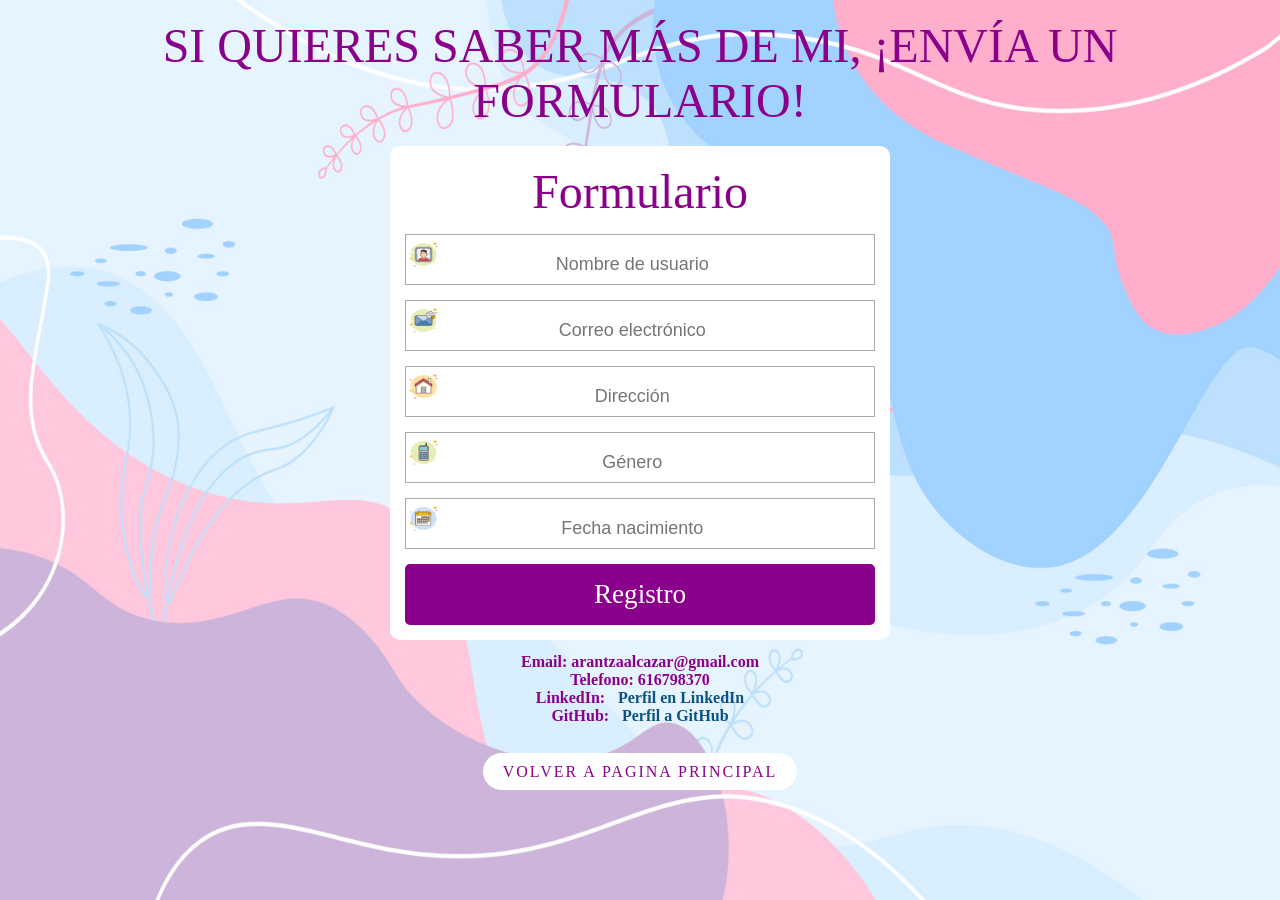
<file: formulario.html>
<!DOCTYPE html>
<html lang="en">
<head>
    <meta charset="UTF-8">
    <link rel="shortcut icon" href="img/favicon.png" type="image/x-icon">
    <link rel="stylesheet" href="style.css">
    <meta name="viewport" content="width=device-width, initial-scale=1.0">
    <title>Formulario</title>
</head>
<body>
    <h1 class="texto-formulario">SI QUIERES SABER MÁS DE MI, ¡ENVÍA UN FORMULARIO!</h1>
    <br>
    <form class="formulario" action="mailto:arantza@gmail.com">
        <h1 class="texto-formulario">Formulario</h1>
        <div class="contenedor-formulario"> <!--Para el contenedor principal. contiene todo el formulario-->
            <div class="input-contenedor"> <!--contiene cada input de entrada (nombre, correo, contraseña)-->
                <img class="icon" src="img/usuario.png" alt="">
                <input type="text" placeholder="Nombre de usuario">
            </div>
            <div class="input-contenedor"> <!--contiene cada input de entrada (nombre, correo, contraseña)-->
                <img class="icon" src="img/email.png" alt="">
                <input type="text" placeholder="Correo electrónico">
            </div>
            <div class="input-contenedor"> <!--contiene cada input de entrada (nombre, correo, contraseña)-->
                <img class="icon" src="img/direccion.png" alt="">
                <input type="text" placeholder="Dirección">
            </div>
            <div class="input-contenedor">
                <img class="icon" src="img/telefono.png" alt="">
                <input type="text" placeholder="Género">
            </div>
            <div class="input-contenedor">
                <img class="icon" src="img/fecha.png" alt="">
                <input type="text" placeholder="Fecha nacimiento">
            </div>   
                <input type="submit" value="Registro" class="button"><!--para el boton de envío-->
        </div>
    </form>
    <div class="lista-contacto">
        <ul>
            <li>Email: arantzaalcazar@gmail.com</li>
            <li>Telefono: 616798370</li>
            <li>LinkedIn:<a href="https://www.linkedin.com/in/arantzaalcazar/" target="_blank" title="LinkedIn">Perfil en LinkedIn</a></li>
            <li>GitHub:<a href="https://github.com/ArantzaAAR" target="_blank" title="GitHub">Perfil a GitHub</a></li>
        </ul>
    </div>
    <footer>
        <div class="boxPaginaPpal">
            <a href="Index.html">VOLVER A PAGINA PRINCIPAL</a>
        </div>
    </footer>
</body>
</html>
</file>
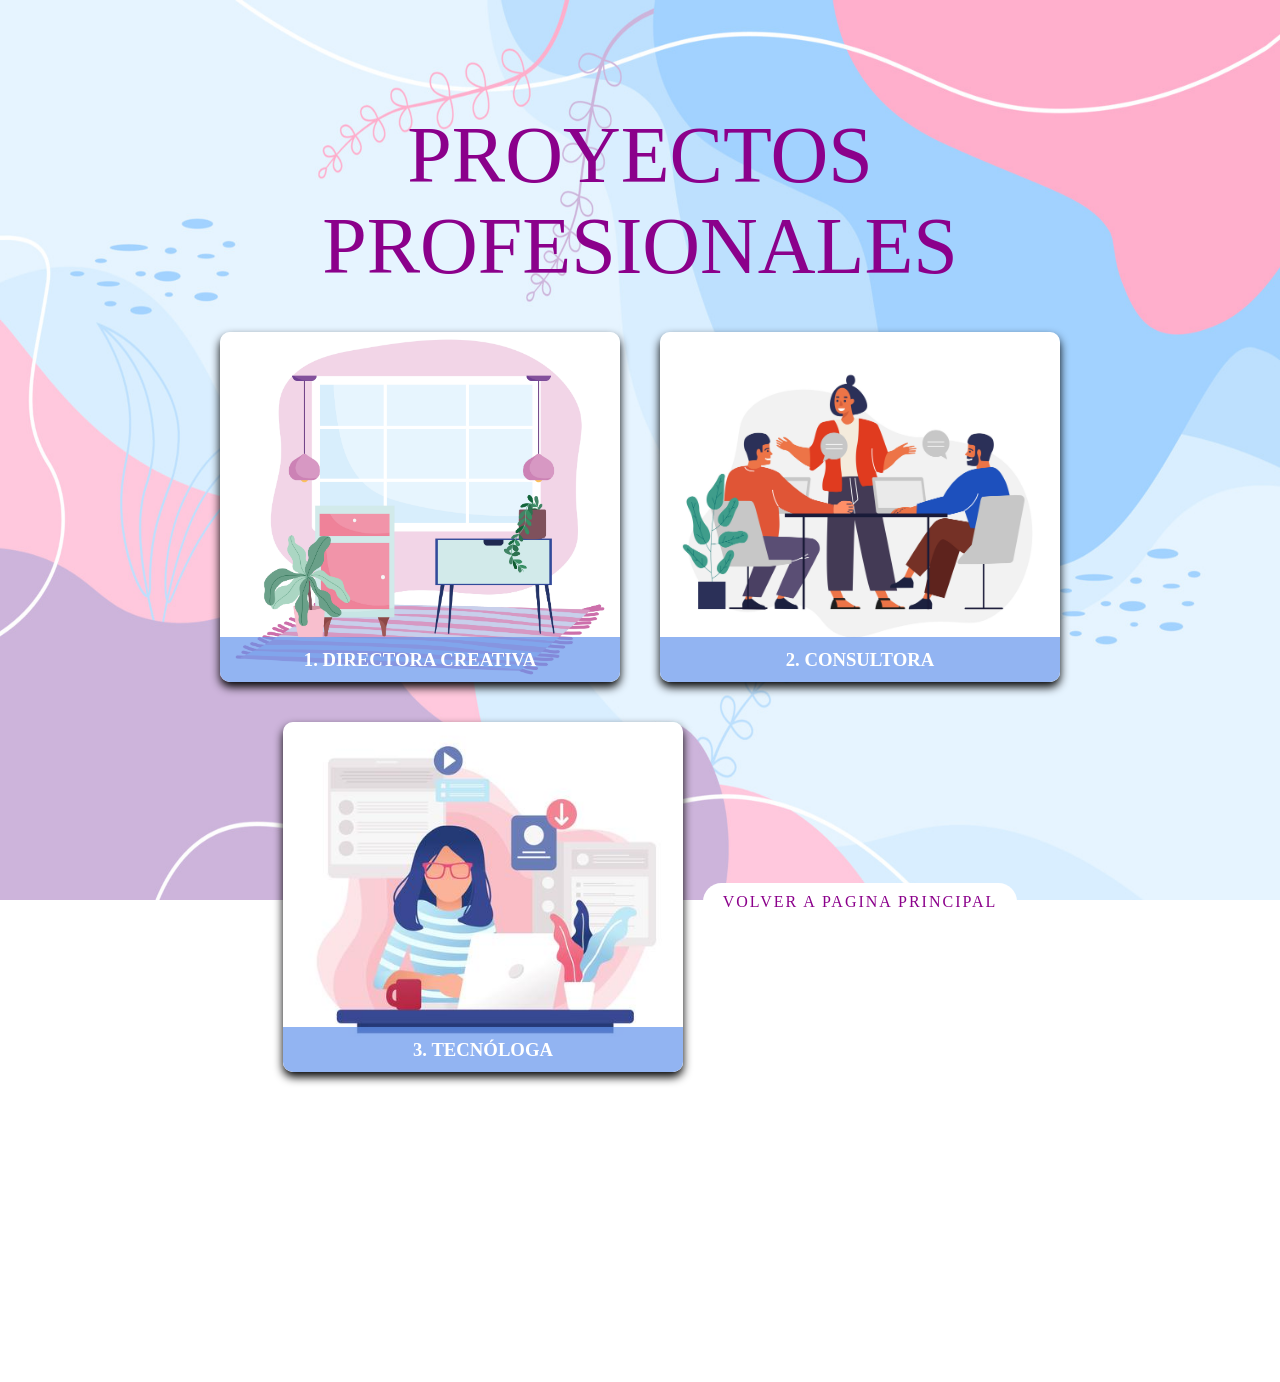
<file: mas_sobre_mi.html>
<!DOCTYPE html>
<html lang="en">
<head>
    <meta charset="UTF-8">
    <meta name="viewport" content="width=device-width, initial-scale=1.0">
    <link rel="shortcut icon" href="img/favicon.png" type="image/x-icon">
    <link rel="stylesheet" href="style.css">
    <title>Proyectos</title>
</head>
<body class="carta">
    <h1 class="texto-contenido">PROYECTOS PROFESIONALES</h1>

    <div class="card">
        <div class="face front"> <!--Parte delantera de la carta-->
            <img src="img/decoracion.jpg" alt="">
            <h3>1. DIRECTORA CREATIVA</h3>
        </div>
        <div class="face back">
            <h3>DECORACIÓN Y FOTOGRAFÍA</h3>
            <hr>
            <p>Mi primera andadura profesional fue en el mundo de la decoración
                trabajando para el mundo editorial y publicitario. He tenido la 
                gran formuta de trabajar en revistas de decoración muy reconocidas.
                Me desarrollé creativamente y crecí profesionalmente hasta llegar 
                a ser directora de proyecto coordinando y gestionando equipos. </p>
            <hr>
        </div>
    </div>
    <div class="card">
        <div class="face front"> <!--Parte delantera de la carta-->
            <img src="img/consultora.jpg" alt="">
            <h3>2. CONSULTORA</h3>
        </div>
        <div class="face back">
            <h3>CONSULTORA</h3>
            <hr>
            <p>Posteriormente estuve como asesora cosultora trabajando directamente
                con estudios de arquitectura e interiorismo. Era especialista en líneas de 
                alta gama decoración, por lo que he tenido la oportunidad de aportar mi
                conocimiento técnico en proyectos muy singulares y elitistas.</p>
            <hr>    
        </div>
    </div>
    <div class="card">
        <div class="face front"> <!--Parte delantera de la carta-->
            <img src="img/programadora1.jpg" alt="">
            <h3>3. TECNÓLOGA</h3>
        </div>
        <div class="face back">
            <h3>DESARROLLADORA</h3>
            <hr>
            <p>Y, por cuestiones de la vida, actualmente estoy en una empresa tecnológica, además de  
                estar estudiando desarrollo de aplicaciones multiplataforma, con muchas ganas de 
                finalizar mi formación y tener una oportunidad para demostrar el conocimiento 
                adquirido, mi leatad con el trabajo y la empresa y crecer profesionalmente.</p>
            <hr>    
        </div>
    </div>
    <footer>
        <div class="boxPaginaPpal">
            <a href="Index.html">VOLVER A PAGINA PRINCIPAL</a>
        </div>
    </footer>
</body>
</html>
</file>
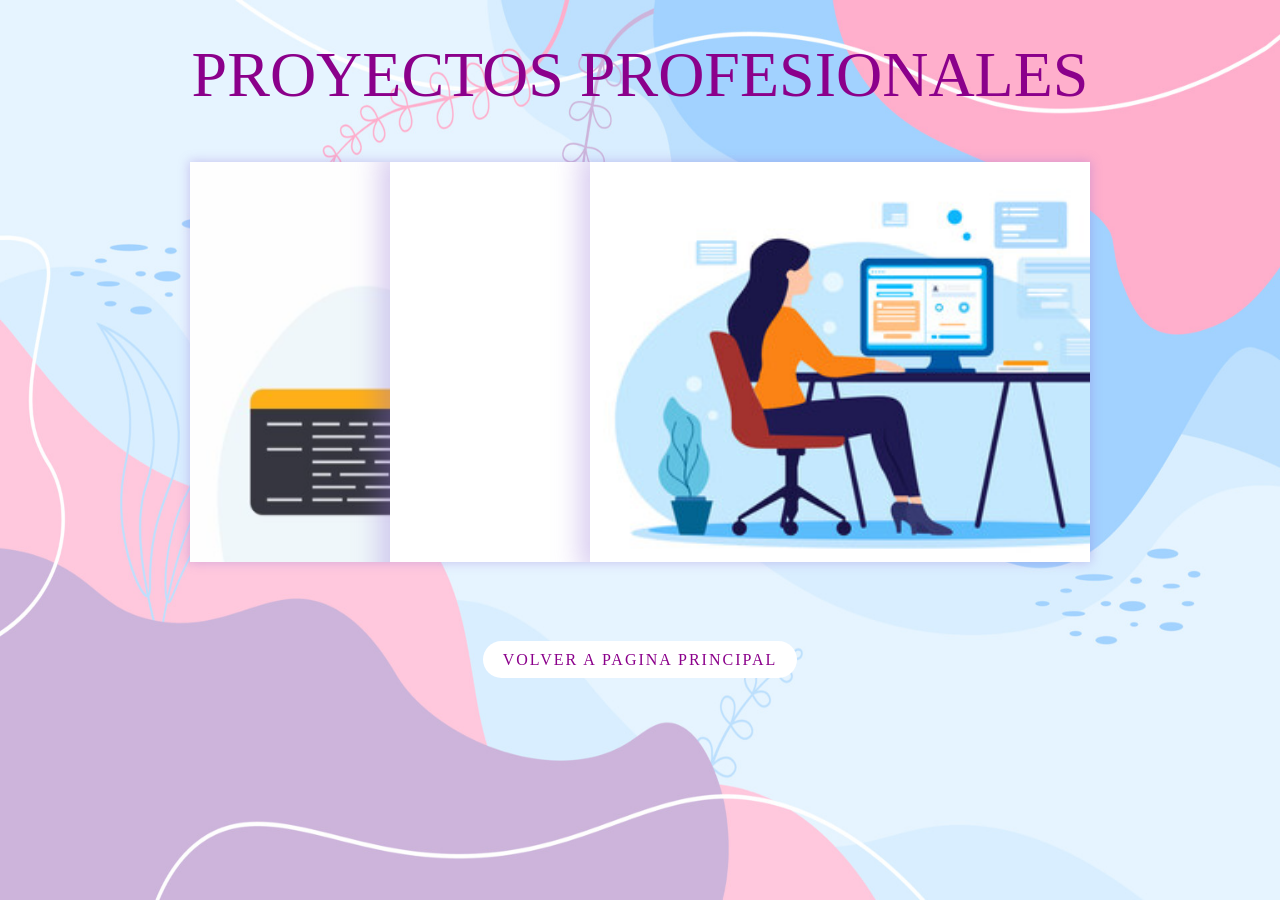
<file: proyectos.html>
<!DOCTYPE html>
<html lang="en">
<head>
    <meta charset="UTF-8">
    <meta name="viewport" content="width=device-width, initial-scale=1.0">
    <link rel="shortcut icon" href="img/favicon.png" type="image/x-icon">
    <link rel="stylesheet" href="style.css">
    <title>Proyectos</title>
</head>
<body>
    <h1 class="texto-contenedor">PROYECTOS PROFESIONALES</h1>
    <div class="contenedor-galeria" class="architects-daughter-regular">
        <ul>
            <li>
                <div class="titulo-imagen">
                    <a href="https://github.com/ArantzaAAR/Examen_T2">LENGUAJE DE MARCAS</a>
                </div>
                <img src="img/lenguajemarcas.png" alt="">
            </li>
            <li>
                <div class="titulo-imagen">
                    <a href="https://github.com/ArantzaAAR/Aplicacion_Java_DAO
                    ">PROGRAMACION</a>
                </div>
                <img src="img/programacion.jpg" alt="">
            </li>
            <li>
                <div class="titulo-imagen">
                    <a href="https://github.com/ArantzaAAR/Actividad3T-BBDD">BBDD</a>
                </div>
                <img src="img/portada4.jpg" alt="">
            </li>
        </ul>
    </div>
    <footer>
        <div class="boxPaginaPpal">
            <a href="Index.html">VOLVER A PAGINA PRINCIPAL</a>
        </div>
    </footer>    
</body>
</html>
</file>
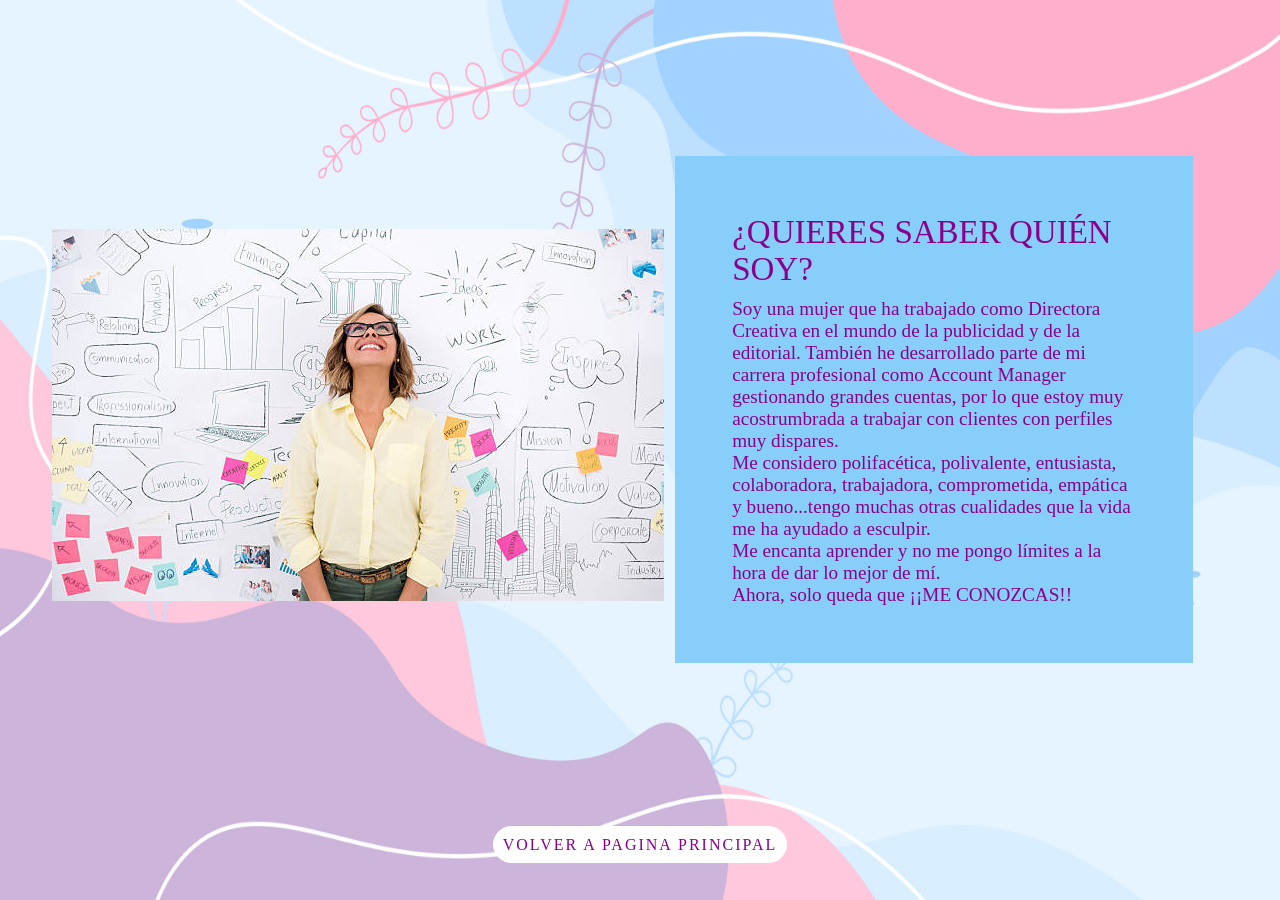
<file: quien_soy.html>
<!DOCTYPE html>
<html lang="en">
<head>
    <meta charset="UTF-8">
    <meta name="viewport" content="width=device-width, initial-scale=1.0">
    <link rel="shortcut icon" href="img/favicon.png" type="image/x-icon">
    <link rel="stylesheet" href="style.css">
    <title>Quien soy yo</title>
</head>
<body>
    <section>
        <div class="img-contenedor-quienSoy">
            <img src="img/sobremi.jpg" alt=""> 
        </div>
        <div class="contenedor-quienSoy">
            <h2>¿QUIERES SABER QUIÉN SOY?</h2>
            <p>Soy una mujer que ha trabajado como Directora Creativa en el
                mundo de la publicidad y de la editorial.
                También he desarrollado parte de mi carrera profesional como 
                Account Manager gestionando grandes cuentas,
                por lo que estoy muy acostrumbrada a trabajar con clientes con
                perfiles muy dispares.</p>
                <p>Me considero polifacética, polivalente, entusiasta, colaboradora, 
                trabajadora, comprometida, empática y bueno...tengo muchas 
                otras cualidades que la vida me ha ayudado a esculpir. </p>
            <p>Me encanta aprender y no me pongo límites a la hora de dar lo mejor de mí.</p>
            <P>Ahora, solo queda que ¡¡ME CONOZCAS!!</P>
        </div>
    </section>
    <footer>
        <div class="boxPaginaPpal2">
            <a href="Index.html">VOLVER A PAGINA PRINCIPAL</a>
        </div>
    </footer>
</body>
</html>
</file>
<file: style.css>
*{/*Todos elementos se ajustan al margen interno y externo del navegador*/
    margin: 0px;
    padding: 0px;
    box-sizing: border-box;
}
body{
    background-image: url(img/fondo.jpg);
    background-position: center;
    background-repeat: no-repeat;
    background-attachment: fixed;
    background-size: 100% 100%;
}
section{
    position: relative;
    width: 100%;/*para que ocupe todo el ancho de la pantalla*/
    min-height: 100vh;/*la altura mínima es para que se vea solo el 100% de la pantalla*/
    display: flex;
    justify-content: center;
    align-items: center;
    padding: 5%;
}
header{
    font-family: "Architects Daughter", cursive;
    font-weight: 1.4em;
    position: absolute;
    top: 0px;
    left: 0px;
    width: 100%;
    padding: 60px 100px;
    display: flex;
    justify-content: space-between;/*que no haya espacio entre ellos*/
    align-items: center;
}
header .logo{
    color: white;
    font-size: 1.5em;/*Se pone em para que sea responsive*/
    text-decoration: none;
    text-transform: uppercase;/*que todas las letra se pongan en mayuscula*/
    background: darkmagenta;
    text-shadow: 0px 0px 5px black;
    border-radius: 5px;
    padding: 0 50px;
    font-weight: 600;
    box-shadow: 0px 10px 10px rgb(210, 187, 253) inset,
                0px 5px 10px rgba(5, 5, 5, 0.212),
                0px -10px 10px rgb(165, 2, 165) inset;
}
header .logo:hover{
    color: black;
    background: white;
    transition: 1s;
}
header .navbar{
    display: flex;
}
header .navbar li{/*para colocarlo como lista en linea*/
    list-style: none;
    margin-left: 30px; /*separo los elementos que están alineados*/
}
header .navbar li a{
    text-decoration: none;
    text-shadow: 7px 0px 5px black;
    color: white;
    font-weight: 600;
    padding: 10px;
    transition: 0.3s;
    font-size: 0.9em;
    text-transform: uppercase;
}
header .navbar li a:hover{
    border-bottom: 5px solid darkmagenta;
    padding: 2px;
}
footer .boxPaginaPpal{
    position: relative;
    max-width: 100%;
    text-align: center;
    padding-top: 3%;
}
footer .boxPaginaPpal a{
    font-family: "Architects Daughter", cursive;
    text-decoration: none;
    text-transform: uppercase;   
    color: darkmagenta;
    background: white;
    padding: 10px 20px;
    margin: left 30px;
    border-radius: 20px;
    letter-spacing: 2px;
    transition: 0.5s;
}
footer .boxPaginaPpal a:hover{
    color: white;
    background: darkmagenta;
    transition: 0.5s;
}

/*CONTENIDO LANDING PAGE PPAL*/
.contenido{
    font-family: "Architects Daughter", cursive;
    font-size: 0.9em;
    width: 100%;
    display: flex;/*permite que la caja sea flexible*/
    flex-wrap: wrap;/*hace como un acordeón para que cuando haga más pequeña la página, las cajas se adapten*/
    justify-content: space-between;
    align-items: center;
    padding-left: 10%;
}
.contenido .tituloBox{
    max-width: 100%;
    text-align: center;
    padding-top: 4%;
}
.contenido .tituloBox h2{
    font-size: 4.5em;
    text-transform: uppercase;
    text-shadow: 7px 0px 5px black;
    color: white;
    margin-bottom: 2%;
}
.contenido .tituloBox h2 span{
    background: darkmagenta;
    border-radius: 20px;
    border: none;
    color: white;
    box-shadow: 0px 10px 10px rgb(210, 187, 253) inset,
                0px 5px 10px rgba(5, 5, 5, 0.212),
                0px -10px 10px darkmagenta inset;
    padding: 0 50px;
    text-shadow: 7px 0px 5px black;
    font-weight: 600;
}
.contenido .tituloBox p{
    font-size: 1.8em;
    line-height: 1.5;
    color: white;
    text-shadow: 7px 0px 5px black;
    font-weight: 300;
    margin-top: 3%;
    margin-bottom: 5%;
}
.contenido .tituloBox a{
    text-decoration: none;
    text-transform: uppercase;   
    color: darkmagenta;
    background: white;
    padding: 10px 20px;
    border-radius: 20px;
    letter-spacing: 2px;
    transition: 0.5s;
}
.contenido .tituloBox a:hover{
    color: white;
    background: darkmagenta;
    transition: 0.5s;
}
.contenido .imgBox img{
    height: 65vh;
    transform: translateX(-100px); 
} 
/*COPYRIGHT*/
.copyright{
    font-family: "Architects Daughter", cursive;
    position: absolute;
    left: -2%;
    margin-top: 40%;
    display: flex;
    flex-wrap: wrap;
    text-shadow: 7px 0px 5px black;
}
.copyright p{

    color: white;
    text-align: center;
    margin-left: 100px;
}
/*REDES SOCIALES*/
.redesSociales{
    position: absolute;
    right: 0px;
    bottom: 0px;
    top: 85%;
    display: flex;
    justify-content: center;
    align-items: center;
    padding: 0 100px 30px;
    list-style: none;
    flex-wrap: wrap;
}
.redesSociales li{
    padding: 10px;
}
.redesSociales li a{
    color: white;
    font-size: 2.5em;
    transition: 0.3s;
}
.redesSociales li:hover a{
    color: rgb(45,3,74);
}
/*CIRCULO DE FONDO*/
.circulo{
    position: absolute;
    top: 0px;
    left: 0px;
    background: rgba(2,112,108,0.386);
    clip-path: circle(650px at right 800px);
    width: 100%;
    height: 100%;
    z-index: -1000;
}

/**********************************************************************************************/
/*FORMULARIO*/
.texto-formulario{
    font-family: "Architects Daughter", cursive;
    font-weight: 400;
    font-style: normal;
    color: darkmagenta;
    padding-top: 18px;
    text-align: center;
    font-size: 3em;
}
.contenedor-formulario{
    width: 100%;
    padding: 3%;
    box-sizing: border-box;
}
.formulario{
    background: white;
    margin: 10%;
}
.icon{
    padding-top: 4px;/*para que baje los iconos y se iguale a la altura de la caja*/
    width: 35px;
    height: 35px;
    text-align: center;
}
input[type="text"], input[type="password"]{
    text-align: center;
    font-size: 18px;
    width: 80%;
    padding: 9px;
    border: none;
}
.input-contenedor{
    margin-bottom: 15px;
    border: 1px solid #aaa;
}
.button{
    font-family: "Architects Daughter", cursive;
    border: none;
    width: 100%;
    font-size: 1.7em;
    color: white;
    background-color:darkmagenta;
    padding: 15px 20px;
    border-radius: 5px;
    cursor: pointer; /*para que salga la mano del cursor*/
}
.button:hover{
    background-color:cornflowerblue;
}
.lista-contacto{ /*para los daots de contacto*/
    margin-top: 1%;
    text-align: center;
    font-family: "Architects Daughter", cursive;
    font-weight: 600;
    font-size: 1em;
    font-style: normal;
    color: darkmagenta;
}
.lista-contacto a{
    text-decoration: none;
    color: rgb(12, 83, 128);
    font-weight: 600;
    margin-left: 1%;
}

/*la caja queda muy grande y aplicamos criterios responsive*/
@media(min-width: 576px){
    .formulario{
        margin-top: 150px;
        width: 500px;
        margin: auto;
        border-radius: 2%;
    }
}

/**************************************************************************************************/
/*PROYECTOS*/
.texto-contenedor{
    text-align: center;
    margin-top: 3%;
    color: darkmagenta;
    font-size: 4em;
    font-family: "Architects Daughter", cursive;
    font-weight: 400;
    font-style: normal;
}
.contenedor-galeria{
    width: 900px;
    height: 400px;
    overflow: hidden;
    margin: 50px auto;
    box-shadow: 0 0 10px 1px rgba(147,112,216,0.35);
}
.contenedor-galeria li{
    position: relative;/*que dependan del elemento padre*/
    display: block;/*que tod sea considerad como un bloque*/
    width: 200px;/*800px del contenedor dividido 5 imágenes*/
    float: left;/*para el posicionamiento de izquierda a derecha*/
    box-shadow: 0 0 25px 10px rgba(147,112,216,0.35);
    transition: all 0.5s;/*que todos los elementos se muevan en 5 s*/
}
.contenedor-galeria ul:hover li{
    width: 150px;/*800px-640px=160px / 4imagenes aplicando el hover*/
    filter: brightness(50%);
}
.contenedor-galeria ul li:hover{
    width: 600px;
    filter: brightness(100%);
}
.contenedor-galeria li img{
    display: block;
    width: 600px;
    height: 100%;
}
.titulo-imagen{
    background: rgba(255,192,203,0.8);
    position: absolute;
    top: 100%;
    width: 100%;
    display: block;
    transition: all 0.5s ease;
    background-size: 400% 400%;
}
@keyframes cambia-color{
    0%{
        background-position: 0%, 50%;
    }
    50%{
        background-position: 100%, 50%;
    }
    100%{
        background-position: 0%, 100%;
    }
}
.titulo-imagen a{
    display: block;
    color: darkmagenta;
    text-decoration: none;
    text-align: center;
    font-family: "Architects Daughter", cursive;
    padding: 5%;
    font-size: 1.7em;
    text-shadow: 0 1px 2px rgba(147,112,216,0.35);
    transition: all 0.5s ease;
}
.contenedor-galeria ul li:hover .titulo-imagen{
    top: 0%;
    box-shadow: 0 0 25px 10px rgba(147,112,216,0.35);
}
.titulo-imagen:hover a {
    transform: scale(1.1);
    transition: all 0.5s ease;
}
.titulo-imagen:active{
    background: rgba(147,112,216,0.35);
}


/*********************************************************************************************************************************/
/*CURRICULUM*/
.container{
    font-family: "Architects Daughter", cursive;
    text-align: center;
    background-color:white;
    width: 80%;
    margin: auto;
    box-shadow: 0px 0px 10px rgba(0,0,0,0.5);
    padding: 20px;
    position: relative;
    z-index: 1;
}
.container .cabecera {
    display: flex;
    align-items: center;
    justify-content: center;
    background-color: palevioletred;
    padding: 30px 20px;
    flex-wrap: wrap;
}
.container .cabecera .nombre-puesto h1,h2{
    font-weight: normal;
    text-align: right;
}
.container .cabecera .nombre-puesto h2{
    font-size: 1.5em;
    margin-top: 5px;
    opacity: 0.5;
}
.container .cabecera .nombre-puesto h1{
    font-size: 7em;
    margin: 0;
}
.foto-perfil{
    width: 380px;/*Ancho inicial del contenedor*/
    height: 380px;/*Alto inicial del contenedor*/
    border-radius: 50%;/*Borde circular*/
    overflow: hidden;/*oculta la parte que sobresale de la imagen*/
    margin: 3%;
    margin-left: -3%;
    box-shadow: 0px 0px 20px rgba(0,0,0,0.5);
}
.foto-perfil img{
    width: 100%;/*la imagen ocupa el 100% del ancho del contenedor*/
    height: auto;/*altura automática para mantener la proporción*/
    display: block;/*La imahen se comprta como un bloque*/
}
.dato-ppal{
    text-align: left;
    display: inline-block;
    vertical-align: middle;
    margin-left: 20%;
}
.contenido-cv{
    display: flex;/*para queno se desplacen los elementos al insertar contenido*/
    align-items: center;
    flex-wrap: wrap;
    padding: 30px 20px;
    justify-content: center;
    margin-top: 40px;
}
.contenido-cv h3{
    font-size: 1.5em;
    margin-bottom: 1%;
    text-align: left;
}
.contenido-cv h4{
    margin-top: 5%;
}
.carta-presentacion{
    margin-top: 10px;
    text-align: justify;
}
.habilidades {
    object-fit: cover;
    display: inline-block;
    justify-content: center;
    vertical-align: top;
    background-color: rgb(141, 193, 226);
    margin-left: -4.6%;
    padding:-5% 3%;
    width: 35%;
}
.habilidades h3 {
    text-align: left;
    margin-bottom: 10px;
    margin-top: 30px;
    font-size: 1.5em;
}
.habilidades h4 {
    text-align: left;
    margin-bottom: 20px;
    margin-top: 25px;
    font-size: 1.2em;
}
.contenedor-habilidad {
    display:flex;
    align-items: center;
    margin-bottom: 15px;
}
.lista-habilidad {
    list-style: none; 
    padding: 0;
    margin: 0;
}
.lista-habilidad li {
    margin-top: 8px;
    display: flex;
    margin-top:15px;
    font-size: 1em;
    text-align: left;
}
.lista-habilidad .icon {
    width: 40px;
    height: 40px;
    margin-right: 10px;
    margin-top: -10px;
}
.lista-habilidad a{
    text-decoration: none;
    color: darkmagenta;
    font-weight: 600;
    margin-left: 10px;
}
.experiencia{
    display: inline-block;
    align-items: center;
    justify-content: center;
    flex-wrap: wrap;
    vertical-align: middle;
    padding: 7% 0px 0px 70px;
    width:60%;
}
.icono{
    margin-bottom: -50px;
    margin-right: -600px;
}
.encabezado h3{
    margin-top: 9px;
    text-align: right;
}
.experiencia h3{
    margin-bottom: 12px;
    text-align: left;
}
.cargo{
    text-align: right;
    margin-top: 18px;
}
.nombre-empresa{
    margin-top: 0px;
    vertical-align: top;
    text-align: left;
    width: 49%;
}
.descripcion-puesto{
    margin-top: 1.5%;
    text-align: left;
}

/****************************************************************************************************/
/*MAS SOBRE MI*/
.carta{
    display: flex; /*para que la caja sea flexible para responsive*/
    /*Propiedades para alinear y ajustar las cartas*/
    flex-wrap: wrap;
    align-items: center;
    margin-top: -7%;
    justify-content: center;
    min-height: 100vh;
    position: relative;
    width: 100%;/*para que ocupe todo el ancho de la pantalla*/
    justify-content: center;
    align-items: center;
    padding: 200px;
}
.texto-contenido{
    text-align: center;
    margin-bottom: 20px;
    color: darkmagenta;
    font-size: 5em;
    font-family: "Architects Daughter", cursive;
    font-weight: 400;
    font-style: normal;
}
.card{
    font-size: 1em;
    font-family: "Architects Daughter", cursive;
    position: relative;
    width: 400px;
    height: 350px;
    /*Fabricar margenes con el resto de cartas*/
    margin: 20px;
}
.card .face{
    position: absolute;
    width: 100%;
    height: 100%;
    backface-visibility: hidden;/*determina si, cuando la carta gira, la cara 
    posterior a a ser visible o no. Hidden: no es visible; Visible: Sí es visible*/
    border-radius: 10px;
    overflow: hidden; /*se le pone el mismo valor que a back-face*/
    transition: 0.5s;/*para la transición del movimiento*/
}
.card .front{
    transform: perspective(600px) rotateY(0deg);/*para el efecto del movimiento*/
    box-shadow: 0px 5px 10px #000;
}
.card .front img{
    position: absolute;
    width: 100%;
    height: 100%;
    object-fit: cover;/*indica cómo el contenido de un elemento es redimensionado 
    para ajustarse al contenedor*/
}
.card .front h3{
    position: absolute;
    bottom: 0px;
    width: 100%;
    height: 45px;
    line-height: 45px;/*linea de cabecera*/
    color: #fff;
    background: rgb(100,149,237,0.7);
    text-align: center;
}
.card .back{
    transform: perspective(600px) rotateY(180deg);/*me lleva el texto a back*/
    background: darkmagenta;
    padding: 35px;
    color: #f3f3f3;
    display: flex;
    flex-direction: column;
    justify-content: space-between;
    text-align: center;
    box-shadow: 0px 5px 10px #000;
}
.card .back .link{
    border-top: 1px solid #f3f3f3;
    height: 50px;
    line-height: 50px;/*creo una línea para separalo de la info de arriba*/
}
.card .back .link a{
    color: #f3f3f3;
}
.card .back h3{
    font-size: 1em;
    margin-top: 20px;
    letter-spacing: 2px;/*para dar espacio entre las letras y no quede apelotonado*/
}
.card .back p{
    letter-spacing: 1px;
}
.card:hover .front{
    transform: perspective(600px) rotateY(180deg);
}
.card:hover .back{
    transform: perspective(600px) rotateY(360deg);
}

/*********************************************************************************************/
/*QUIEN SOY*/
.contenedor-quienSoy h2{
    text-align: left;
    margin-bottom: 10px;
    font-size: 33px;
}
.section {
    display: flex;
    flex-wrap: wrap;
    align-items: center;
    justify-content: center;
}
.contenedor-quienSoy{
    font-family: "Architects Daughter", cursive;
    text-align: left;
    color: darkmagenta;
    font-size: 1.2em;
    margin: 2%;
    margin-top: -5%;
    display: inline-block;
    vertical-align: top;
    background-color: lightskyblue;
    padding: 5%;
    width: 45%;
}
.img-contenedor-quienSoy{
    width: 100px;
    max-width: 500px;
    display: flex;
    justify-content:center;
    margin: 0 auto;
    margin-bottom: 6%;
    z-index: -5; 
}
.boxPaginaPpal2{
    position: relative;
    max-width: 16000px;
    text-align: center;
    margin-top: -5%;
}
.boxPaginaPpal2 a{
    font-family: "Architects Daughter", cursive;
    text-align: justify;
    text-decoration: none;
    text-transform: uppercase;   
    color: darkmagenta;
    background: white;
    padding: 10px 10px;
    margin: left 30px;
    border-radius: 20px;
    letter-spacing: 2px;
    transition: 0.5s;
}
.boxPaginaPpal2 a:hover{
    color: white;
    background: darkmagenta;
    transition: 0.5s;
}
@media (max-width: 575px) {
    .contenedor-quienSoy {
        font-size: 16px;
        text-align: justify;
    }

    .img-contenedor-quienSoy {
        max-width: 90%;
    }

    .boxPaginaPpal a {
        font-size: 0.9em;
        padding: 8px 16px;
    }
}
</file>
